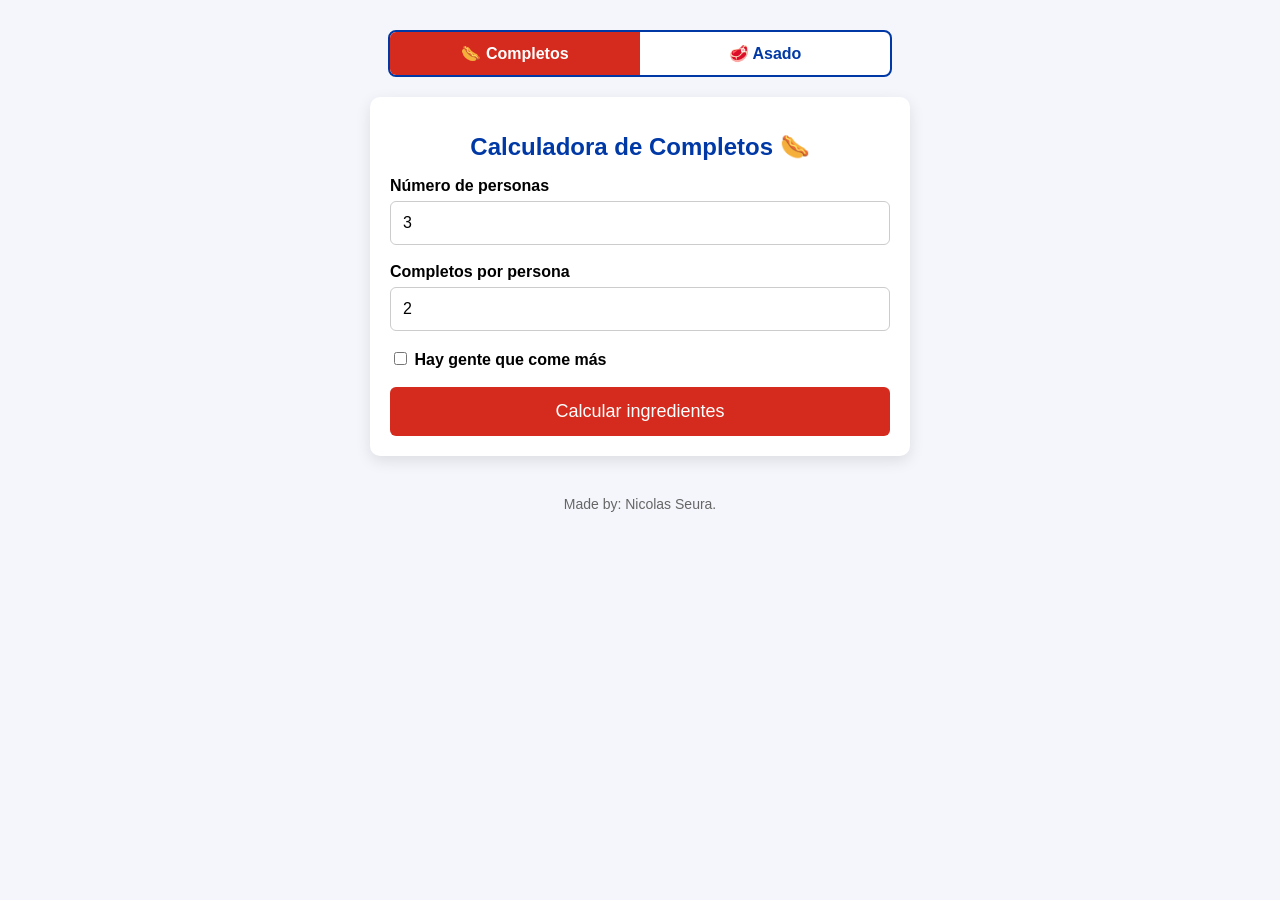
<file: index.html>
<!DOCTYPE html>
<html lang="es">
<head>
    <meta charset="UTF-8">
    <meta name="viewport" content="width=device-width, initial-scale=1.0">
    <title>Calculadora de Completos 🌭</title>
    <link rel="stylesheet" href="style.css">
</head>
<body>

    <nav class="top-nav">

    <a href="index.html" class="nav-link active">🌭 Completos</a>
    <a href="asado.html" class="nav-link">🥩 Asado</a>

    </nav>

<div class="container">

    <h1>Calculadora de Completos 🌭</h1>

    <div class="field">
        <label for="personas">Número de personas</label>
        <input type="number" id="personas" min="1" value="3">
    </div>
    <div class="field">
        <label for="completosPorPersona">Completos por persona</label>
        <input type="number" id="completosPorPersona" min="1" value="2">
    </div>

    <div class="field">
        <label>
            <input type="checkbox" id="genteMas">
            Hay gente que come más
        </label>
    </div>

    <div class="field" id="genteMasContainer">
        <label for="cuantosMas">¿Cuántos comen uno más?</label>
        <input type="number" id="cuantosMas" min="1" value="1">
    </div>

    <button id="calcular">Calcular ingredientes</button>

        <div id="loader" class="dots-loader">
            <span></span>
            <span></span>
            <span></span>
        </div>

    <div id="resultado">
        Aquí aparecerán los ingredientes necesarios.
    </div>

</div>

</body>
    <footer class="footer">
    Made by:
    Nicolas Seura.
    </footer>
<script src="script.js"></script>
</html>
</file>
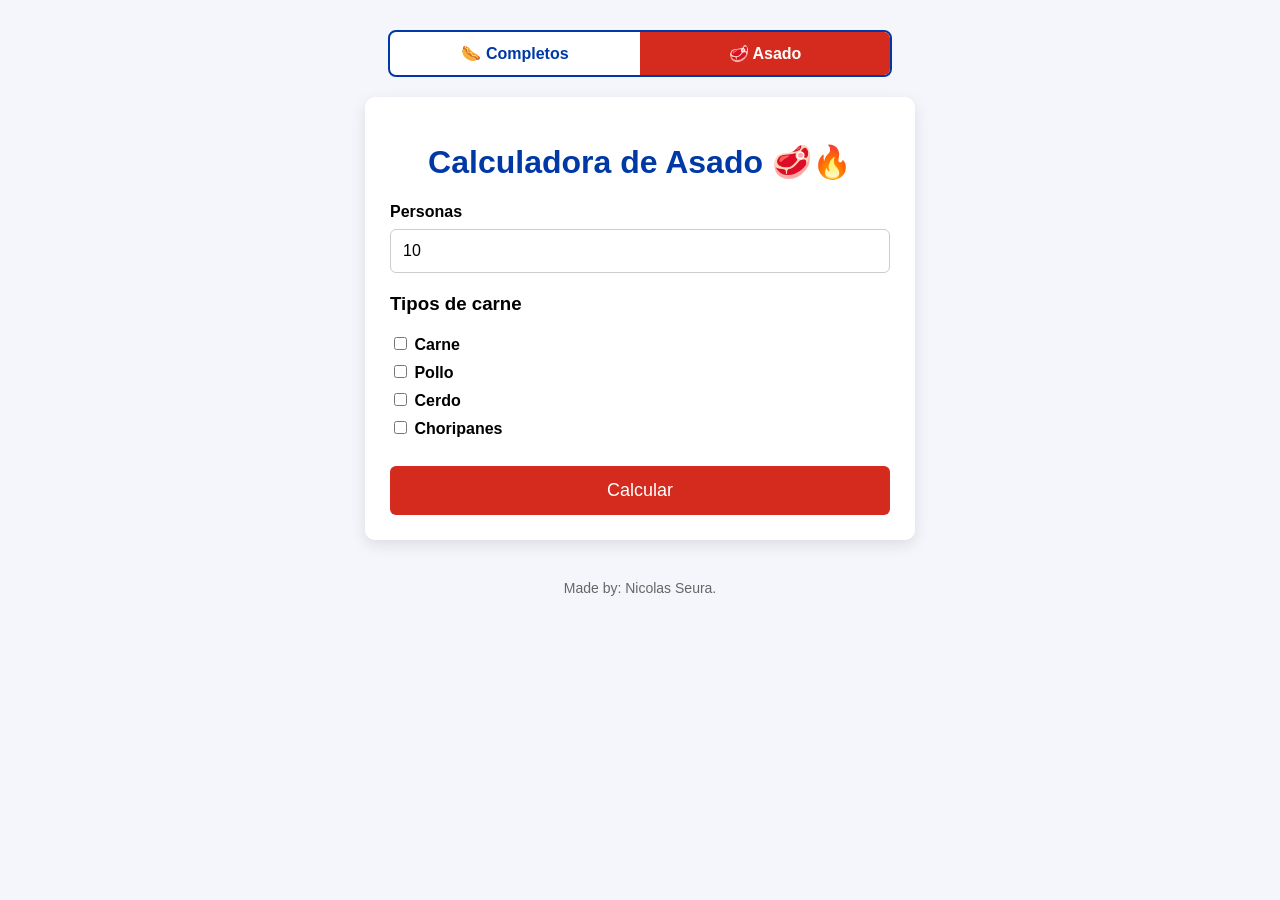
<file: asado.html>
<!DOCTYPE html>
<html lang="es">

<head>

<meta charset="UTF-8">
<meta name="viewport" content="width=device-width, initial-scale=1.0">

<title>Calculadora de Asado</title>

<link rel="stylesheet" href="asado.css">

</head>

<body>
    <nav class="top-nav">

        <a href="index.html" class="nav-link">🌭 Completos</a>
        <a href="asado.html" class="nav-link active">🥩 Asado</a>

    </nav>

    <div class="container">

        <h1>Calculadora de Asado 🥩🔥</h1>

        <div class="field">
            <label>Personas</label>
            <input type="number" id="personas" value="10" min="1">
        </div>

        <h3>Tipos de carne</h3>

        <label>
            <input type="checkbox" class="carne" value="carne">
            Carne
        </label>

        <label>
            <input type="checkbox" class="carne" value="pollo">
            Pollo
        </label>

        <label>
            <input type="checkbox" class="carne" value="cerdo">
            Cerdo
        </label>

        <label>
            <input type="checkbox" class="carne" value="choripan">
            Choripanes
        </label>

        <button id="calcular">Calcular</button>

        <div id="loader" class="dots-loader">
            <span></span>
            <span></span>
            <span></span>
        </div>

        <div id="resultado"></div>

    </div>

    <script src="asado.js"></script>

</body>

<footer class="footer">
Made by:
 Nicolas Seura.
</footer>

</html>
</file>
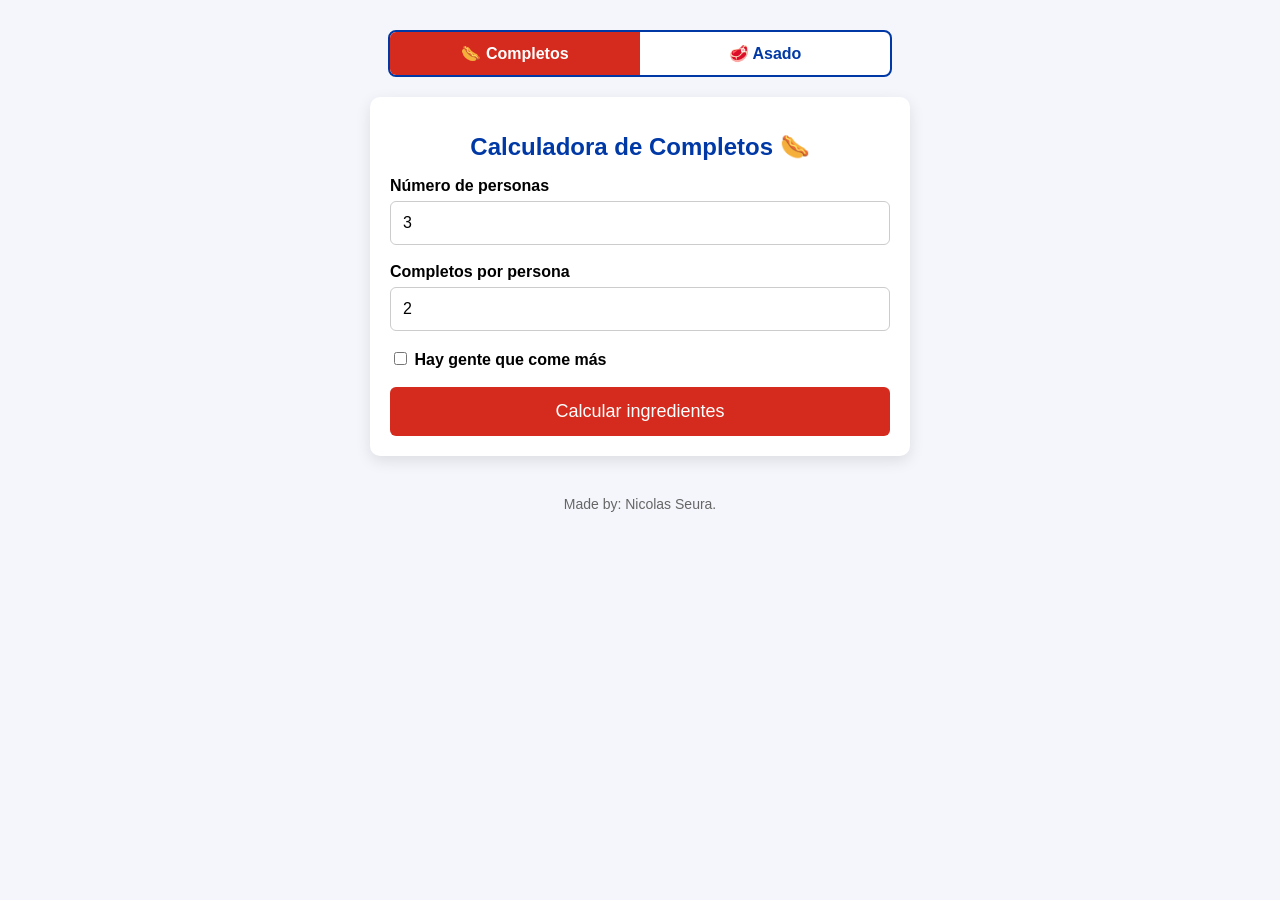
<file: completos.html>
<!DOCTYPE html>
<html lang="es">
<head>
    <meta charset="UTF-8">
    <meta name="viewport" content="width=device-width, initial-scale=1.0">
    <title>Calculadora de Completos 🌭</title>
    <link rel="stylesheet" href="style.css">
</head>
<body>

    <nav class="top-nav">

    <a href="completos.html" class="nav-link active">🌭 Completos</a>
    <a href="asado.html" class="nav-link">🥩 Asado</a>

    </nav>

<div class="container">

    <h1>Calculadora de Completos 🌭</h1>

    <div class="field">
        <label for="personas">Número de personas</label>
        <input type="number" id="personas" min="1" value="3">
    </div>
    <div class="field">
        <label for="completosPorPersona">Completos por persona</label>
        <input type="number" id="completosPorPersona" min="1" value="2">
    </div>

    <div class="field">
        <label>
            <input type="checkbox" id="genteMas">
            Hay gente que come más
        </label>
    </div>

    <div class="field" id="genteMasContainer">
        <label for="cuantosMas">¿Cuántos comen uno más?</label>
        <input type="number" id="cuantosMas" min="1" value="1">
    </div>

    <button id="calcular">Calcular ingredientes</button>

        <div id="loader" class="dots-loader">
            <span></span>
            <span></span>
            <span></span>
        </div>

    <div id="resultado">
        Aquí aparecerán los ingredientes necesarios.
    </div>

</div>

</body>
    <footer class="footer">
    Made by:
    Nicolas Seura.
    </footer>
<script src="script.js"></script>
</html>
</file>
<file: style.css>
body{

font-family:Arial;
background:#f4f6fb;
margin:0;
padding:10px;

}

/* barra bandera chilena arriba */



.container {
    max-width: 500px;
    margin: auto;
    background: white;
    padding: 20px;
    border-radius: 10px;
    box-shadow: 0 5px 15px rgba(0,0,0,0.1);
}

h1 {
    text-align: center;
    font-size: 24px;
    color:#0039A6;
}

.field {
    margin-bottom: 18px;
}

label {
    display: block;
    margin-bottom: 6px;
    font-weight: bold;
}

input[type="number"] {
    width: 100%;
    padding: 12px;
    font-size: 16px;
    border-radius: 6px;
    border: 1px solid #ccc;
    box-sizing: border-box;
}

/* BOTONES */

button {
    width: 100%;
    padding: 14px;
    font-size: 18px;
    background: #D52B1E;
    border: none;
    color: white;
    border-radius: 6px;
    cursor: pointer;
}

button:hover {
    background: #b02218;
}

#resultado {
    display: none;
    margin-top: 20px;
    padding: 15px;
    background: #eef2ff;
    border-left:5px solid #0039A6;
    border-radius: 6px;
    font-size: 16px;
}

#genteMasContainer {
    display: none;
}

/* navegador */

.top-nav{

display:flex;
max-width:500px;
margin:20px auto;
background:white;
border-radius:8px;
overflow:hidden;
border:2px solid #0039A6;

}

.nav-link{

flex:1;
text-align:center;
padding:12px;
text-decoration:none;
color:#0039A6;
font-weight:bold;

}

.nav-link.active{

background:#D52B1E;
color:white;

}

/* footer */

.footer{
text-align:center;
margin-top:40px;
font-size:14px;
color:#666;
}



.dots-loader{

display:none;
text-align:center;
margin-top:15px;

}

.dots-loader span{

display:inline-block;
width:10px;
height:10px;
margin:4px;
background:#0039A6;
border-radius:50%;
animation:dots 1.4s infinite ease-in-out;

}

.dots-loader span:nth-child(2){
animation-delay:0.2s;
}

.dots-loader span:nth-child(3){
animation-delay:0.4s;
}

@keyframes dots{

0%,80%,100%{
transform:scale(0);
}

40%{
transform:scale(1);
}

}

input[type="checkbox"]{
accent-color:#0039A6;
}

/* Ajustes específicos para pantallas pequeñas (iPhone) */

@media (max-width: 600px) {

    body {
        padding: 15px;
    }

    .container {
        padding: 18px;
        border-radius: 8px;
    }

    h1 {
        font-size: 22px;
    }

    button {
        font-size: 17px;
    }

}
</file>
<file: asado.css>
body{

font-family:Arial;
background:#f4f6fb;
margin:0;
padding:10px;

}

/* barra bandera chilena arriba */

.container{

max-width:500px;
margin:auto;
background:white;
padding:25px;
border-radius:10px;
box-shadow:0 5px 15px rgba(0,0,0,0.1);

}

h1{
text-align:center;
color:#0039A6;
}

.field{
margin-bottom:20px;
}

input[type="number"]{

width:100%;
padding:12px;
font-size:16px;
border-radius:6px;
border:1px solid #ccc;
box-sizing:border-box;

}

label{

display:block;
margin:8px 0;
font-weight:bold;

}

/* BOTONES */

button{

width:100%;
padding:14px;
font-size:18px;
background:#D52B1E;
border:none;
color:white;
border-radius:6px;
margin-top:20px;
cursor:pointer;

}

button:hover{

background:#b02218;

}

/* RESULTADO */

#resultado{

display:none;
margin-top:20px;
padding:15px;
background:#eef2ff;
border-left:5px solid #0039A6;
border-radius:6px;

}


/* navegador */

.top-nav{

display:flex;
max-width:500px;
margin:20px auto;
background:white;
border-radius:8px;
overflow:hidden;
border:2px solid #0039A6;

}

.nav-link{

flex:1;
text-align:center;
padding:12px;
text-decoration:none;
color:#0039A6;
font-weight:bold;

}

.nav-link.active{

background:#D52B1E;
color:white;

}

input[type="checkbox"]{
accent-color:#0039A6;
}

/* Footer */

.footer{
text-align:center;
margin-top:40px;
font-size:14px;
color:#666;
}

.dots-loader{

display:none;
text-align:center;
margin-top:15px;

}

/* carga */

.dots-loader span{

display:inline-block;
width:10px;
height:10px;
margin:4px;
background:#0039A6;
border-radius:50%;
animation:dots 1.4s infinite ease-in-out;

}

.dots-loader span:nth-child(2){
animation-delay:0.2s;
}

.dots-loader span:nth-child(3){
animation-delay:0.4s;
}

@keyframes dots{

0%,80%,100%{
transform:scale(0);
}

40%{
transform:scale(1);
}

}

/* Ajustes específicos para pantallas pequeñas (iPhone) */

@media (max-width: 600px) {

    body {
        padding: 15px;
    }

    .container {
        padding: 18px;
        border-radius: 8px;
    }

    h1 {
        font-size: 22px;
    }

    button {
        font-size: 17px;
    }

}
</file>
